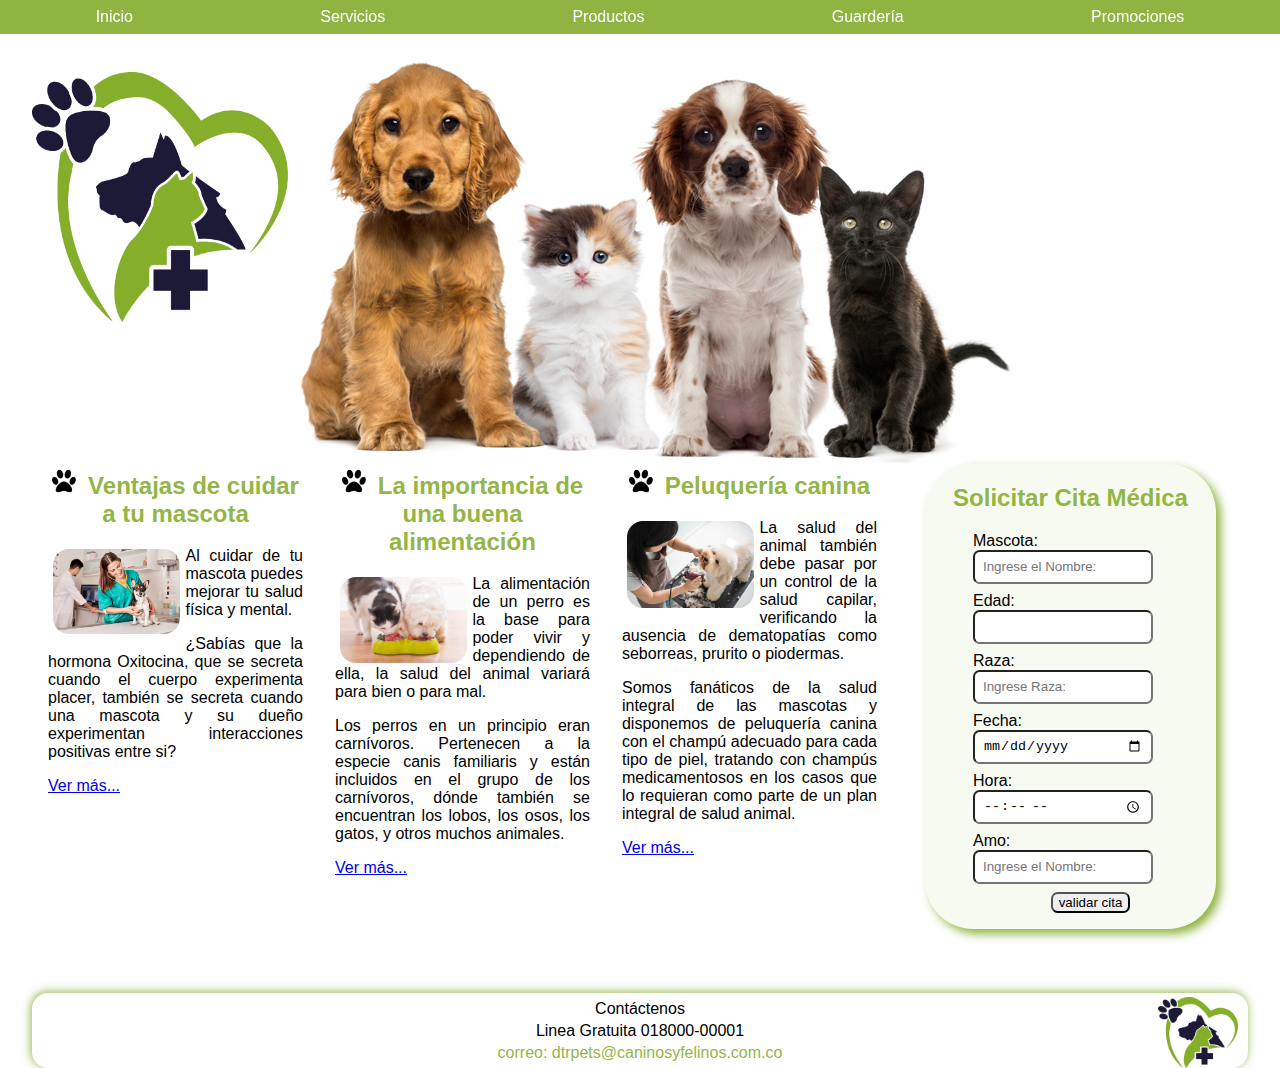
<file: index.htm>
<!DOCTYPE html>
<html lang="es">
  <head>
    <meta charset="utf-8">
    <link href="css/styles.css" rel="stylesheet" />
    <title>Caninos y Felinos - Centro Veterinario</title>
  </head>
  <body>
    <header>
    <div id="principal">
      <div id="cabecera">
        <nav>
          <ul>
            <li><a href="index.htm">Inicio</a></li>
            <li><a href="servicios.htm">Servicios</a></li>
            <li><a href="productos.htm">Productos</a></li>
            <li><a href="guarderia.htm">Guardería</a></li>
            <li><a href="promociones.htm">Promociones</a></li>
          </ul>
        </nav>
        <img id="logo" src="imagenes/Logo.png" />
        
      </div>
    </div>
    </header>
    
    <div id="columnas" class="columnas">
      <div id="colPortada1" class="col col1">
        <h2 id="titPortada" class="titPortada"><img class="iconoh2" src="imagenes/huella.png" />Ventajas
          de cuidar a tu mascota</h2>
        <img id="cuidadoMascota" class="imgComplemento" src="imagenes/cuidadoMascotas.jpg" /><p>Al cuidar de tu mascota puedes mejorar tu salud física y mental.</p>
        <p>¿Sabías que la hormona Oxitocina, que se secreta cuando el cuerpo experimenta placer, también se secreta cuando una mascota y su dueño experimentan interacciones positivas entre si?</p> <p><a href="guarderia.htm" >Ver más...</a></p>
      </div>
      <div id="colPortada2" class="col col2">
        <h2 id="titPortada2" class="titPortada"><img class="iconoh2" src="imagenes/huella.png" />La importancia
        de una buena alimentación</h2>
        <img id="cuidadoMascota" class="imgComplemento" src="imagenes/gatoPerroComiendo.jpg" />
        <p>La alimentación de un perro es la base para poder vivir y dependiendo de ella,  la salud del animal variará para bien o para mal.</p>
        <p>Los perros en un principio eran carnívoros. Pertenecen a la especie canis familiaris y están incluidos en el grupo de los carnívoros, dónde también se encuentran los lobos, los osos, los gatos, y otros muchos animales.</p> <p><a href="productos.htm">Ver más...</a></p>
      </div>
      <div id="colPortada3" class="col col3">
        <h2 id="titPortada3" class="titPortada"><img class="iconoh2" src="imagenes/huella.png" />Peluquería canina</h2>
        <img id="cuidadoMascota" class="imgComplemento" src="imagenes/peluqueriaCanina.jpg" />
        <p>La salud del animal también debe pasar por un control de la salud capilar, verificando la ausencia de dematopatías como seborreas, prurito o piodermas.</p>
        <p>Somos fanáticos de la salud integral de las mascotas y disponemos de peluquería canina con el champú adecuado para cada tipo de piel, tratando con champús medicamentosos en los casos que lo requieran como parte de un plan integral de salud animal.</p><p><a href="servicios.htm">Ver más...</a>
      </div>
      <div id="colPortada4" class="col col4">
        <form id="formulario" action="" method="post" name="formulario">
          <h2>Solicitar Cita Médica</h2>
          <ul>
            <li>
              <label>Mascota:</label>
              <input type="text" name="mascota" placeholder="Ingrese el Nombre:">
            </li>
            <li>
              <label for="edad">Edad:</label>
              <input type="text" name="edad">
            </li>
            <li>
              <label for="raza">Raza:</label>
              <input type="text" name="raza" placeholder="Ingrese Raza:">
            </li>
            <li>
              <label for="fecha">Fecha:</label>
              <input type="date" name="fecha">
            </li>
            <li>
              <label for="hora">Hora:</label>
              <input type="time" name="hora">
            </li>
            <li>
              <label for="amo">Amo:</label>
              <input type="text" name="amo" placeholder="Ingrese el Nombre:">
            </li>
            <li>
              <button id="validarCita" type="submit">validar cita</button>
            </li>
          </ul>

        </form>
      </div>
    </div>
    <footer>
        <p>Contáctenos</p>
        <p>Linea Gratuita 018000-00001</p>
        <p class="footpet">correo: dtrpets@caninosyfelinos.com.co</p>
    </footer>
  </body>
</html>
</file>
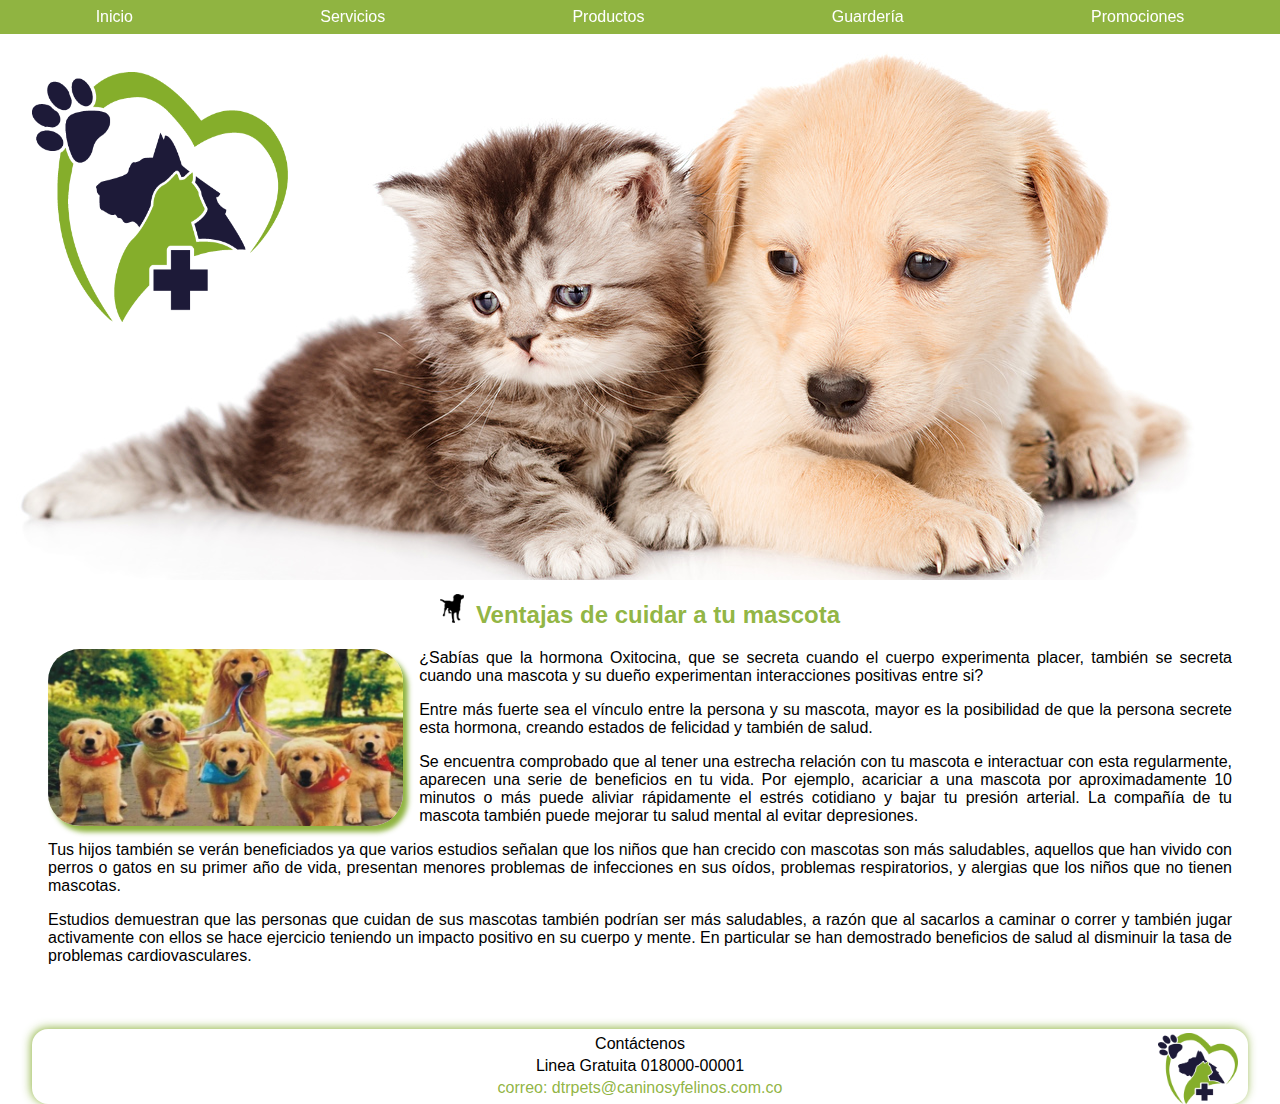
<file: guarderia.htm>
<!DOCTYPE html>
<html lang="es">
  <head>
    <meta charset="utf-8">
    <link href="css/styles.css" rel="stylesheet" />
    <title>Caninos y Felinos - Centro Veterinario</title>
  </head>
  <body>
    <header>
    <div id="principal">
      <div id="guarderia">
        <nav>
          <ul>
            <li><a href="index.htm">Inicio</a></li>
            <li><a href="servicios.htm">Servicios</a></li>
            <li><a href="productos.htm">Productos</a></li>
            <li><a href="guarderia.htm">Guardería</a></li>
            <li><a href="promociones.htm">Promociones</a></li>
          </ul>
        </nav>
        <img id="logo" src="imagenes/Logo.png" />
      </div>
    </div>
    </header>
    <div id="columnas" class="columnas">
      <div id="columna1" class="col col1">
        <br><br><br><br><br><br><br>
        <h2 id="titPortada"><img class="iconoh2" src="imagenes/perrito.png" />Ventajas
          de cuidar a tu mascota</h2>
        <img id="cuidadoMascota" class="imgContenido" src="imagenes/ninoMascota.jpg" /><p>¿Sabías que la hormona Oxitocina, que se secreta cuando el cuerpo
          experimenta placer, también se secreta cuando una mascota y su dueño experimentan interacciones positivas entre si?</p>
        <p>Entre más fuerte sea el vínculo entre la persona y su mascota, mayor es la posibilidad de que la persona secrete esta hormona, creando estados de felicidad y también de salud.</p>
        <p>Se encuentra comprobado que al tener una estrecha relación con tu mascota e interactuar con esta regularmente, aparecen una serie de beneficios en tu vida. Por ejemplo, acariciar a una mascota por aproximadamente 10 minutos o más puede aliviar rápidamente el estrés cotidiano y bajar tu presión arterial. La compañía de tu mascota también puede mejorar tu salud mental al evitar depresiones.</p>
        <p>Tus hijos también se verán beneficiados ya que varios estudios señalan que los niños que han crecido con mascotas son más saludables, aquellos que han vivido con perros o gatos en su primer año de vida, presentan menores problemas de infecciones en sus oídos, problemas respiratorios, y alergias que los niños que no tienen mascotas.</p>
        <p>Estudios demuestran que las personas que cuidan de sus mascotas también podrían ser más saludables, a razón que al sacarlos a caminar o correr y también jugar activamente con ellos se hace ejercicio teniendo un impacto positivo en su cuerpo y mente. En particular se han demostrado beneficios de salud al disminuir la tasa de problemas cardiovasculares.</p>

      </div>
    </div>
    <footer>
      <p>Contáctenos</p>
      <p>Linea Gratuita 018000-00001</p>
      <p class="footpet">correo: dtrpets@caninosyfelinos.com.co</p>
  </footer>
  </body>
</html>
</file>
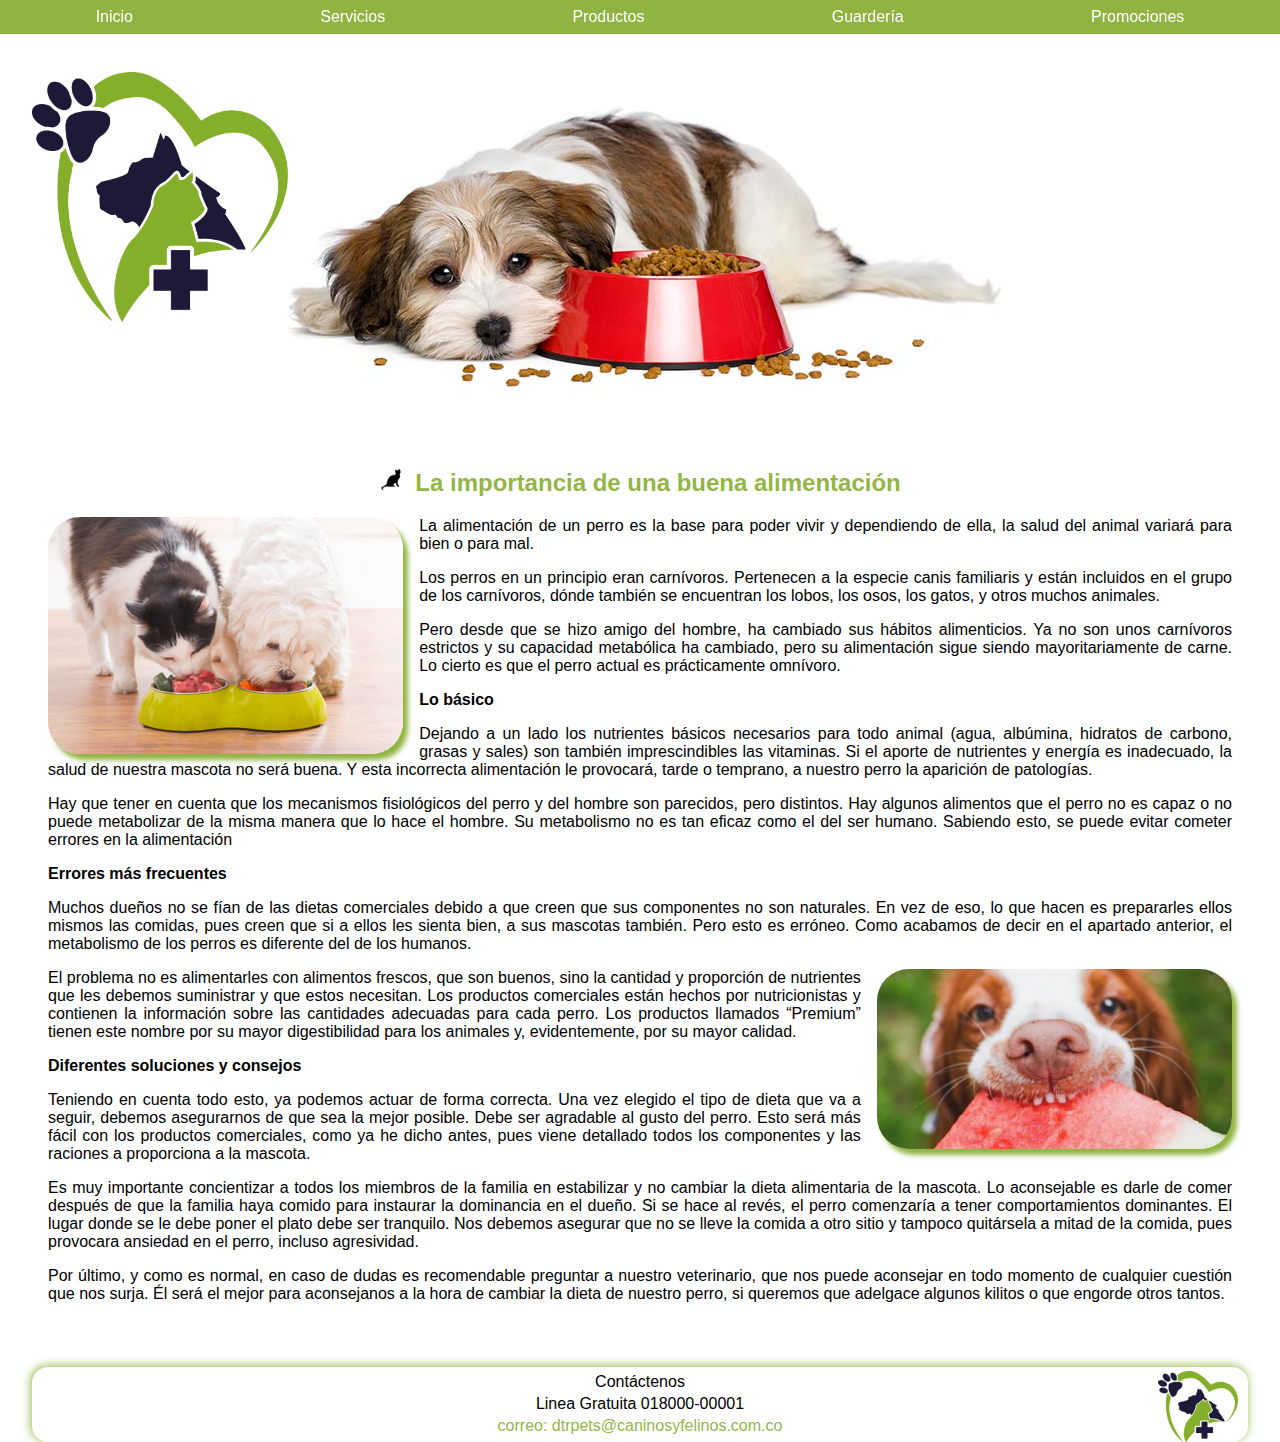
<file: productos.htm>
<!DOCTYPE html>
<html lang="es">
  <head>
    <meta charset="utf-8">
    <link href="css/styles.css" rel="stylesheet" />
    <title>Caninos y Felinos - Centro Veterinario</title>
  </head>
  <body>
    <header>
    <div id="principal">
      <div id="productos">
        <nav>
          <ul>
            <li><a href="index.htm">Inicio</a></li>
            <li><a href="servicios.htm">Servicios</a></li>
            <li><a href="productos.htm">Productos</a></li>
            <li><a href="guarderia.htm">Guardería</a></li>
            <li><a href="promociones.htm">Promociones</a></li>
          </ul>
        </nav>
        <img id="logo" src="imagenes/Logo.png" />
      </div>
    </div>
    </header>
    <div id="columnas" class="columnas">
      <div id="columna1" class="col col1">
        <h2 id="titPortada" class="titPortada"><img class="iconoh2" src="imagenes/gatico.png" />La importancia
        de una buena alimentación</h2>
        <img id="MascotaComiendo" class="imgContenido" src="imagenes/gatoPerroComiendo.jpg">
        <p>La alimentación de un perro es la base para poder vivir y dependiendo
          de ella,  la salud del animal variará para bien o para mal.</p>
        <p>Los perros en un principio eran carnívoros. Pertenecen a la especie
          canis familiaris y están incluidos en el grupo de los carnívoros, dónde también se encuentran los lobos, los osos, los gatos, y otros muchos animales.</p>
        <p>Pero desde que se hizo amigo del hombre, ha cambiado sus hábitos alimenticios. Ya no son unos carnívoros estrictos y su capacidad metabólica ha cambiado, pero su alimentación sigue siendo mayoritariamente de carne. Lo cierto es que el perro actual es prácticamente omnívoro.</p>

        <p><strong>Lo básico</strong></p>

        <p>Dejando a un lado los nutrientes básicos necesarios para todo animal (agua, albúmina, hidratos de carbono, grasas y sales) son también imprescindibles las vitaminas. Si el aporte de nutrientes y energía es inadecuado, la salud de nuestra mascota no será buena. Y esta incorrecta alimentación le provocará, tarde o temprano, a nuestro perro la aparición de patologías.</p>

        <p>Hay que tener en cuenta que los mecanismos fisiológicos del perro y del hombre son parecidos, pero distintos. Hay algunos alimentos que el perro no es capaz o no puede metabolizar de la misma manera que lo hace el hombre. Su metabolismo no es tan eficaz como el del ser humano. Sabiendo esto, se puede evitar cometer errores en la alimentación</p>

        <p><strong>Errores más frecuentes</strong></p>

        <p>Muchos dueños  no se fían de las dietas comerciales debido a que creen que sus componentes no son naturales. En vez de eso, lo que hacen es prepararles ellos mismos las comidas, pues creen que si a ellos les sienta bien, a sus mascotas también. Pero esto es erróneo. Como acabamos de decir en el apartado anterior, el metabolismo de los perros es diferente del de los humanos.</p>
        <img class="imgContenido2" src="imagenes/malaAlimentacion.jpg" />
        <p>El problema no es alimentarles con alimentos frescos, que son buenos, sino la cantidad y proporción de nutrientes que les debemos suministrar y que estos necesitan. Los productos comerciales están hechos por nutricionistas y contienen la información sobre las cantidades adecuadas para cada perro. Los productos llamados “Premium” tienen este nombre por su mayor digestibilidad para los animales y, evidentemente, por su mayor calidad.</p>

        <p><strong>Diferentes soluciones y consejos</strong></p>

        <p>Teniendo en cuenta todo esto, ya podemos actuar de forma correcta. Una vez elegido el tipo de dieta que va a seguir, debemos asegurarnos de que sea la mejor posible. Debe ser agradable al gusto del perro. Esto será más fácil con los productos comerciales, como ya he dicho antes, pues viene detallado todos los componentes y las raciones a proporciona a la mascota.</p>

        <p>Es muy importante concientizar a todos los miembros de la familia en estabilizar y no cambiar la dieta alimentaria de la mascota. Lo aconsejable es darle de comer después de que la familia haya comido para instaurar la dominancia en el dueño. Si se hace al revés, el perro comenzaría a tener comportamientos dominantes. El lugar donde se le debe poner el plato debe ser tranquilo. Nos debemos asegurar que no se lleve la comida a otro sitio y tampoco quitársela a mitad de la comida, pues provocara ansiedad en el perro, incluso agresividad.</p>

        <p>Por último, y como es normal, en caso de dudas es recomendable preguntar a nuestro veterinario, que nos puede aconsejar en todo momento de cualquier cuestión que nos surja. Él será el mejor para aconsejanos a la hora de cambiar la dieta de nuestro perro, si queremos que adelgace algunos kilitos o que engorde otros tantos.</p>
      </div>
    </div>
    <footer>
      <p>Contáctenos</p>
      <p>Linea Gratuita 018000-00001</p>
      <p class="footpet">correo: dtrpets@caninosyfelinos.com.co</p>
  </footer>
  </body>
</html>
</file>
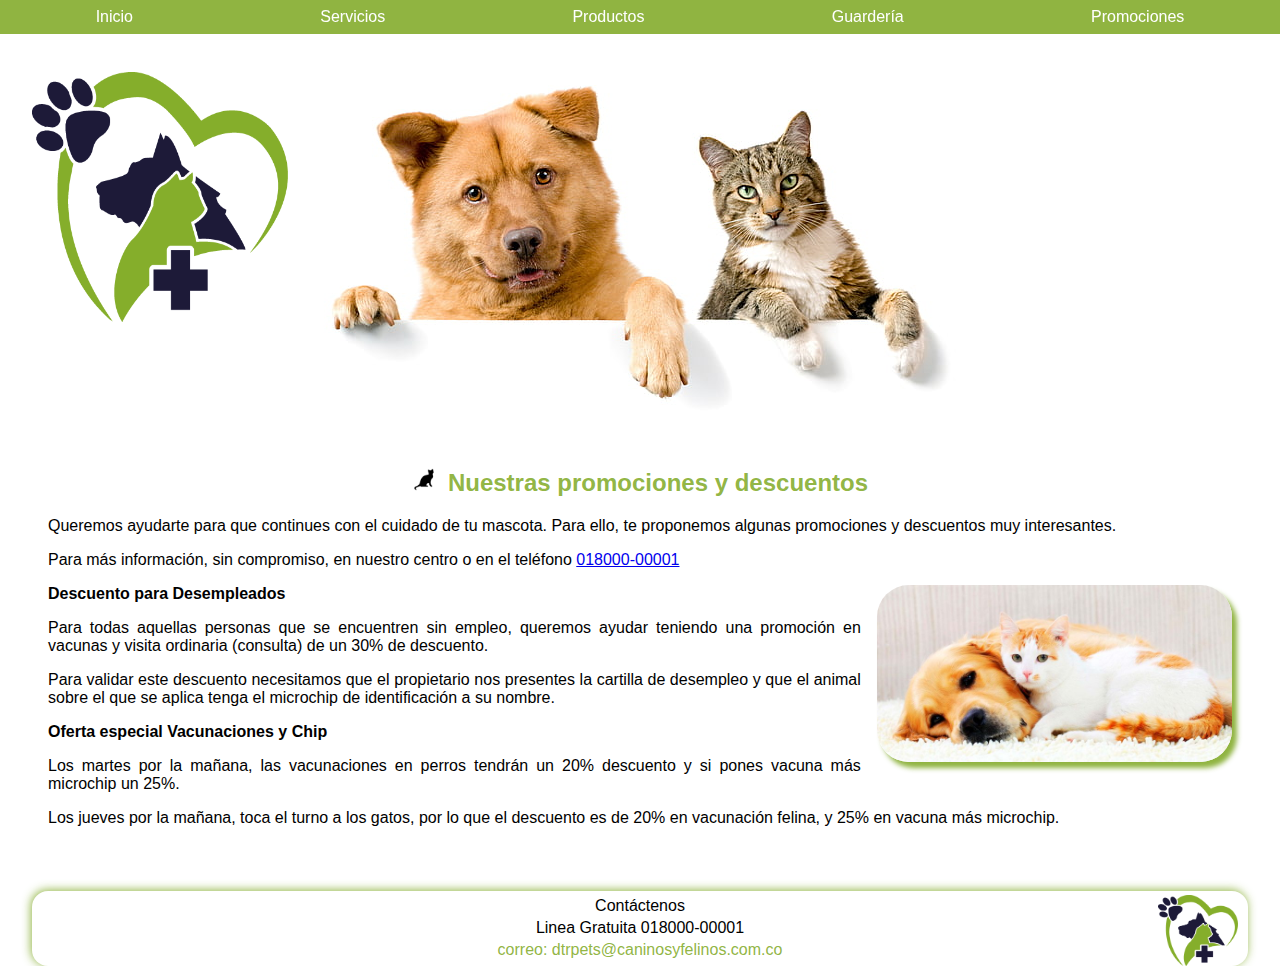
<file: promociones.htm>
<!DOCTYPE html>
<html lang="es">
  <head>
    <meta charset="utf-8">
    <link href="css/styles.css" rel="stylesheet" />
    <title>Caninos y Felinos - Centro Veterinario</title>
  </head>
  <body>
    <header>
    <div id="principal">
      <div id="promociones">
        <nav>
          <ul>
            <li><a href="index.htm">Inicio</a></li>
            <li><a href="servicios.htm">Servicios</a></li>
            <li><a href="productos.htm">Productos</a></li>
            <li><a href="guarderia.htm">Guardería</a></li>
            <li><a href="promociones.htm">Promociones</a></li>
          </ul>
        </nav>
        <img id="logo" src="imagenes/Logo.png" />
      </div>
    </div>
    </header>
    <div id="columnas" class="columnas">
      <div id="columna1" class="col col1">
        <h2 id="titPortada" class="titPortada"><img class="iconoh2" src="imagenes/gatico.png">Nuestras promociones y descuentos</h2>
        <p>Queremos ayudarte para que continues con el cuidado de tu mascota. Para ello, te proponemos algunas promociones y descuentos muy interesantes.</p>

        <p>Para más información, sin compromiso,
      en nuestro centro o en el teléfono <a href="tel:018000-00001">018000-00001</a></p>

      <img class="imgContenido2"  src="imagenes/pareja.jpg">
      <p><strong>Descuento para Desempleados</strong></p>

      <p>Para todas aquellas personas que se encuentren sin empleo, queremos ayudar teniendo una promoción en vacunas y visita ordinaria (consulta) de un 30% de descuento.</p>

      <p>Para validar este descuento necesitamos que el propietario nos presentes la cartilla de desempleo y que el animal sobre el que se aplica tenga el microchip de identificación a su nombre.</p>

      <p><strong>Oferta especial Vacunaciones y Chip</strong></p>

      <p>Los martes por la mañana, las vacunaciones en perros tendrán un 20% descuento y si pones vacuna más microchip un 25%.</p>

      <p>Los jueves por la mañana, toca el turno a los gatos, por lo que el descuento es de 20% en vacunación felina, y 25% en vacuna más microchip.</p>
      </div>

    </div>
    <footer>
      <p>Contáctenos</p>
      <p>Linea Gratuita 018000-00001</p>
      <p class="footpet">correo: dtrpets@caninosyfelinos.com.co</p>
  </footer>
  </body>
</html>
</file>
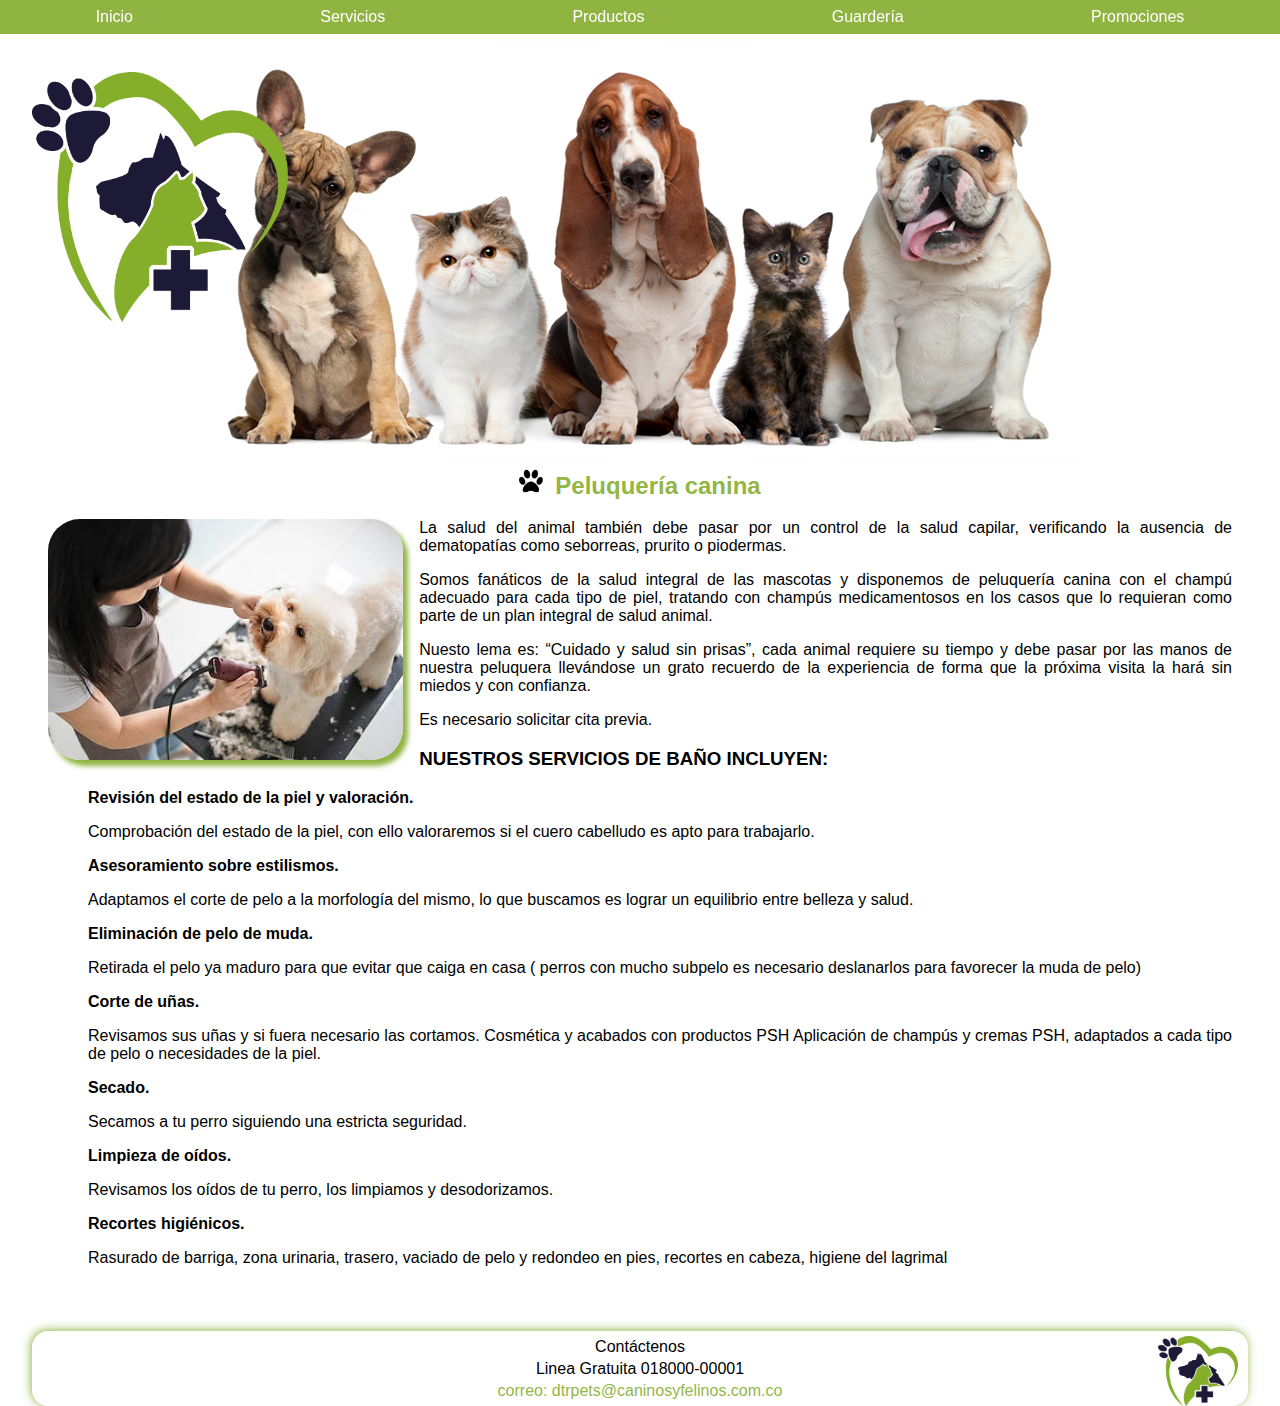
<file: servicios.htm>
<!DOCTYPE html>
<html lang="es">
  <head>
    <meta charset="utf-8">
    <link href="css/styles.css" rel="stylesheet" />
    <title>Caninos y Felinos - Centro Veterinario</title>
  </head>
  <body>
    <header>
    <div id="principal">
      <div id="servicios">
        <nav>
          <ul>
            <li><a href="index.htm">Inicio</a></li>
            <li><a href="servicios.htm">Servicios</a></li>
            <li><a href="productos.htm">Productos</a></li>
            <li><a href="guarderia.htm">Guardería</a></li>
            <li><a href="promociones.htm">Promociones</a></li>
          </ul>
        </nav>
        <img id="logo" src="imagenes/Logo.png" />
      </div>
    </div>
    </header>
    <div id="columnas" class="columnas">
      <div id="columna1" class="col col1">
        <h2 id="titPortada"><img class="iconoh2" src="imagenes/huella.png" />Peluquería canina </h2>
        <img id="cuidadoMascota" class="imgContenido" src="imagenes/peluqueriaCanina.jpg" />
        <p>La salud del animal también debe pasar por un control de la salud capilar, verificando la ausencia de dematopatías como seborreas, prurito o piodermas.</p>
        <p>Somos fanáticos de la salud integral de las mascotas y disponemos de peluquería canina con el champú adecuado para cada tipo de piel, tratando con champús medicamentosos en los casos que lo requieran como parte de un plan integral de salud animal.</p>
        <p>Nuesto lema es: “Cuidado y salud sin prisas”, cada animal requiere su tiempo y debe pasar por las manos de nuestra peluquera llevándose un grato recuerdo de la experiencia de forma que la próxima visita la hará sin miedos y con confianza.</p>

        <p>Es necesario solicitar cita previa.</p>

        <h3>NUESTROS SERVICIOS DE BAÑO INCLUYEN:</h3>

        <ul>
        <li><p><strong>Revisión del estado de la piel y valoración.</strong></p>
        Comprobación del estado de la piel, con ello valoraremos si el cuero cabelludo es apto para trabajarlo.</li>
        <li><p><strong>Asesoramiento sobre estilismos.</strong></p>
        Adaptamos el corte de pelo a la morfología del mismo, lo que buscamos es lograr un equilibrio entre belleza y salud.</li>
        <li><p><strong>Eliminación de pelo de muda.</strong></p>
        Retirada el pelo ya maduro para que evitar que caiga en casa ( perros con mucho subpelo es necesario deslanarlos para favorecer la muda de pelo)</li>
        <li><p><strong>Corte de uñas.</strong></p>
        Revisamos sus uñas y si fuera necesario las cortamos.
        Cosmética y acabados con productos PSH
        Aplicación de champús y cremas PSH, adaptados a cada tipo de pelo o necesidades de la piel.</li>
        <li><p><strong>Secado.</strong></p>
        Secamos a tu perro siguiendo una estricta seguridad.</li>
        <li><p><strong>Limpieza de oídos.</strong></p>
        Revisamos los oídos de tu perro, los limpiamos y desodorizamos.</li>
        <li><p><strong>Recortes higiénicos.</strong></p>
        Rasurado de barriga, zona urinaria, trasero, vaciado de pelo y redondeo en pies, recortes en cabeza, higiene del lagrimal</li>
      </ul>
      </div>

    </div>
    <footer>
      <p>Contáctenos</p>
      <p>Linea Gratuita 018000-00001</p>
      <p class="footpet">correo: dtrpets@caninosyfelinos.com.co</p>
  </footer>
  </body>
</html>
</file>
<file: css/styles.css>
footer{
  text-align: center;
  margin: 0 2em;
  padding: 0.3em;
  border-radius: 1em;
  background-image: url(../imagenes/Logo.png);
  background-repeat: no-repeat;
  background-position: right 10px bottom;
  background-size: 5em auto;
  box-shadow: -1px -1px 10px rgba(132,172,44, 0.9);
}

footer p{
  margin: 0;
  padding: 2px;
}

html body {
  margin: 0;
  padding: 0;
  font-family: arial;
}

label{
  margin: 0;
  display: inline-block;
  padding: 0;
  width: 25%;
}

nav{
  text-align: center;
  background: rgba(132,172,44, 0.9);
  padding: 0;
  margin: 0;
  position: fixed;
  width: 100%;
  color: white;

}

nav ul {
  list-style: none;
  margin: 0 2px;
  padding: 0;
  display: flex;
  justify-content: space-around;
}

nav ul li{
  display: inline-block;
}

nav ul li a {
  text-decoration: none;
  display: inline-block;
  color: white;
  border-image-slice: 1;
  margin: 0 2em;
  padding: 0.5em 50px;
}

#cabecera{
  margin: 0;
  padding: 0;
  background: url(../imagenes/fondoLogo.jpg) center;
  background-repeat: no-repeat;
  height:  500px;
}

#colPortada1, #colPortada2, #colPortada3{
  width: 22%;
}

#colPortada4{
  margin: 2em;
  padding: 0 ;
  background: rgba(167, 206, 117, 0.1);
  border-radius: 3em;
  border-color: rgba(132,172,44, 0.9);
  box-shadow: 5px 5px 10px rgba(132,172,44, 0.9);
}

#columnas{
color: black;
padding: 2em;
margin: 0;
overflow: hidden;
display: inline-flex;
vertical-align: top;
}

#columnas h2{
  color: rgba(132,172,44, 0.9);
  text-align: center;
}

#columnas ul{
  list-style: none;
}

#formulario{
  margin: 0;
  padding: 0;
}

#formulario input {
  margin: 0;
  height: 20px;
  width: 160px;
  padding: 5px 8px;
  border-radius: 0.5em;
}

#formulario li{
  margin: 0.5em;
}

#guarderia {
  margin: 0;
  padding: 0 0 5em;
  background: url(../imagenes/fondoGuarderia.png) center;
  background-repeat: no-repeat;
  height:  500px;
}

#logo{
  margin-left: 2em;
  margin-top: 4.5em;
  width: 20%;
  height: 50%;
}

#principal{
  margin: 0;
  padding: 0;
  height: 400px;
  width: 100%;
}

#productos {
  margin: 0;
  padding: 0;
  background: url(../imagenes/fondoProductos.jpg) center;
  background-repeat: no-repeat;
  height:  500px;
}

#promociones {
  margin: 0;
  padding: 0;
  background: url(../imagenes/fondoPromociones.jpg) center;
  background-repeat: no-repeat;
  height:  500px;
}

#servicios {
  margin: 0;
  padding: 0;
  background: url(../imagenes/fondoServicios.jpg) center;
  background-repeat: no-repeat;
  height:  500px;
}

#validarCita{
  margin: 1em;
  display: block;
  margin: 0 auto;
  border-radius: 0.5em;
}

.col{
  padding: 1em;
  text-align: justify;
}

.header {
  padding: 0;
  margin: 0;
  list-style: none;
}

.iconoh2{
  width: 1em;
  margin: 0;
  padding-right: 0.5em ;
}

.imgComplemento{
  float: left;
  margin: 2px 5px;
  width: 50%;
  border-radius: 1em;
}

.imgContenido{
  float: left;
  margin: 0 1em 0 0;
}

.imgContenido2{
  float: right;
  margin: 0 0 1em 1em;
}

.imgContenido, .imgContenido2{
  width: 30%;
  border-radius: 2em;
  box-shadow: 5px 6px 5px rgba(132,172,44, 0.9);
}

.footpet{
  color: rgba(132,172,44, 0.9);
  font-family: Impact, Haettenschweiler, 'Arial Narrow Bold', sans-serif;
}

.intro-logo{
padding: 0;
margin: 0;
height: 100%;
}

.menu {
  width: 100%;
  display: inline-block;
  margin: 0;
}
</file>
